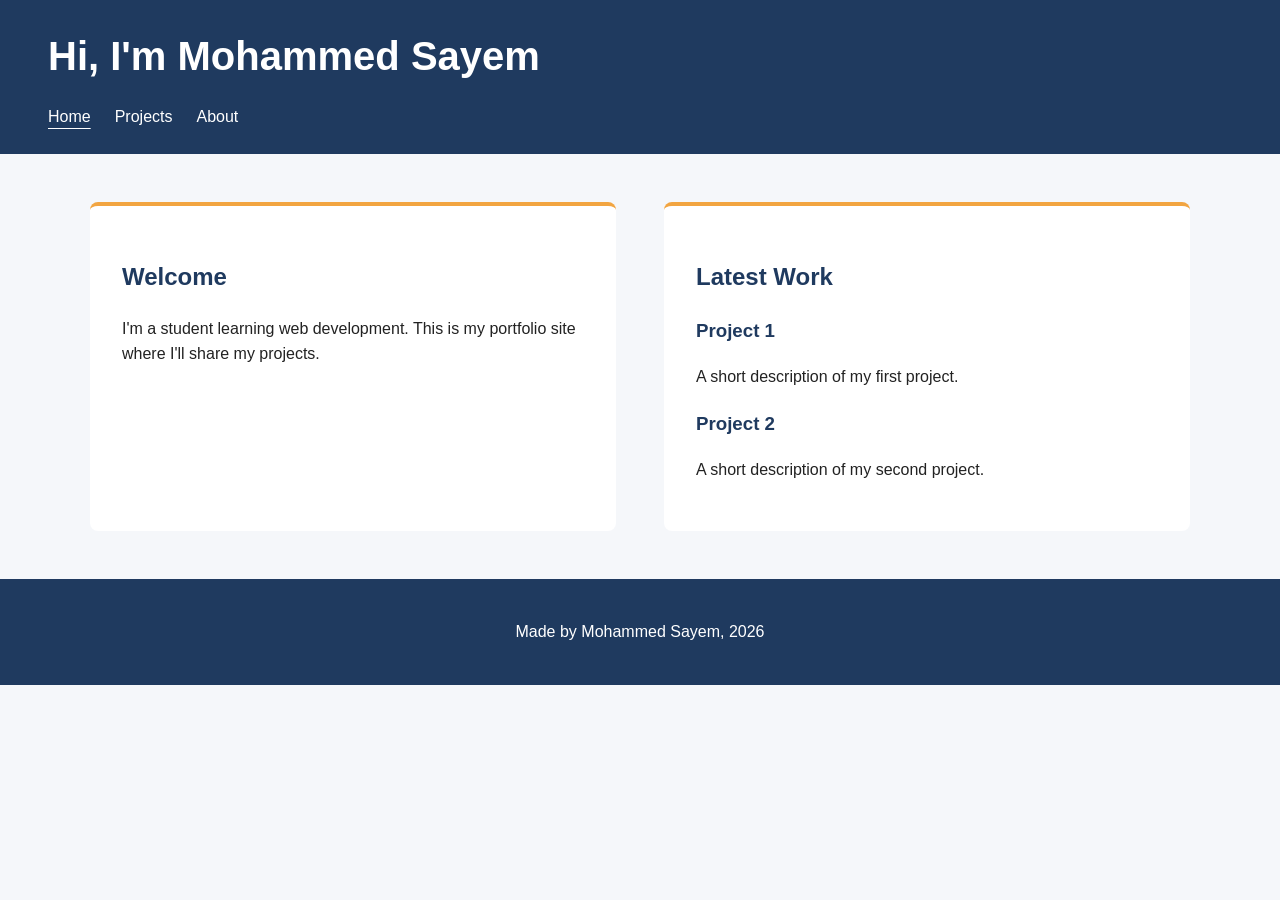
<file: index.html>
<!DOCTYPE html>
<html lang="en">
<head>
<meta charset="UTF-8">
<meta name="viewport" content="width=device-width, initial-scale=1">
<title>Home - My Portfolio</title>
<link rel="stylesheet" href="styles.css">
</head>
<body>
<a class="skip-link" href="#main">Skip to main content</a>
<header id="header">
<h1>Hi, I'm Mohammed Sayem</h1>
<nav class="nav" aria-label="Main">
<ul>
<li><a href="index.html" aria-current="page">Home</a></li>
<li><a href="projects.html">Projects</a></li>
<li><a href="about.html">About</a></li>
</ul>
</nav>
</header>
<main id="main">
<div class="cards">
<section class="card">
<h2>Welcome</h2>
<p>I'm a student learning web development. This is my portfolio site where I'll share my projects.</p>
</section>
<section class="card">
<h2>Latest Work</h2>
<h3>Project 1</h3>
<p>A short description of my first project.</p>
<h3>Project 2</h3>
<p>A short description of my second project.</p>
</section>
</div>
</main>
<footer>
<p>Made by Mohammed Sayem, 2026</p>
</footer>
</body>
</html>
</file>
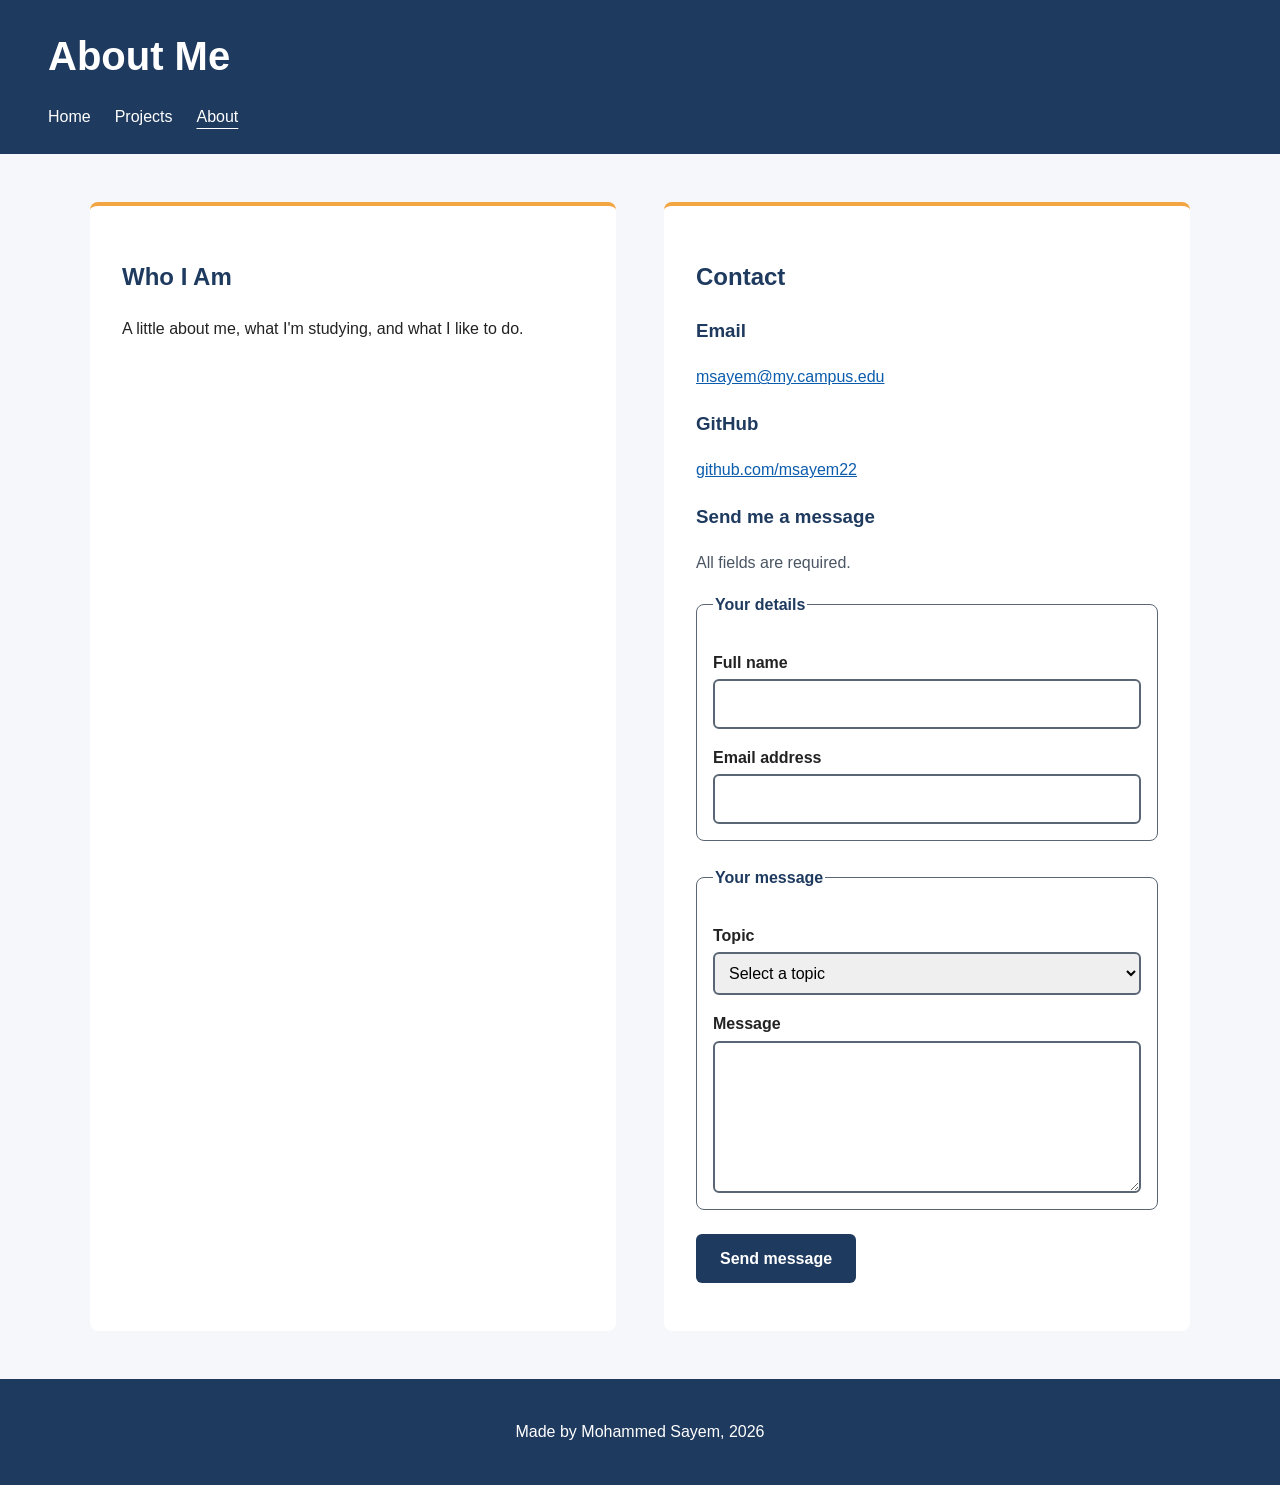
<file: about.html>
<!DOCTYPE html>
<html lang="en">
<head>
<meta charset="UTF-8">
<meta name="viewport" content="width=device-width, initial-scale=1">
<title>About - My Portfolio</title>
<link rel="stylesheet" href="styles.css">
</head>
<body>
<a class="skip-link" href="#main">Skip to main content</a>
<header id="header">
<h1>About Me</h1>
<nav class="nav" aria-label="Main">
<ul>
<li><a href="index.html">Home</a></li>
<li><a href="projects.html">Projects</a></li>
<li><a href="about.html" aria-current="page">About</a></li>
</ul>
</nav>
</header>
<main id="main">
<div class="cards">
<section class="card">
<h2>Who I Am</h2>
<p>A little about me, what I'm studying, and what I like to do.</p>
</section>
<section class="card">
<h2>Contact</h2>
<h3>Email</h3>
<p><a href="mailto:msayem@my.campus.edu">msayem@my.campus.edu</a></p>
<h3>GitHub</h3>
<p><a href="https://github.com/msayem22">github.com/msayem22</a></p>
<h3>Send me a message</h3>
<p class="hint">All fields are required.</p>
<form id="contact-form" novalidate>
<fieldset>
<legend>Your details</legend>
<label for="name">Full name</label>
<input type="text" id="name" name="name" autocomplete="name" required aria-describedby="name-error">
<p class="error" id="name-error" hidden></p>
<label for="email">Email address</label>
<input type="email" id="email" name="email" autocomplete="email" required aria-describedby="email-error">
<p class="error" id="email-error" hidden></p>
</fieldset>
<fieldset>
<legend>Your message</legend>
<label for="topic">Topic</label>
<select id="topic" name="topic" required aria-describedby="topic-error">
<option value="">Select a topic</option>
<option value="project">Project inquiry</option>
<option value="feedback">Feedback</option>
<option value="other">Other</option>
</select>
<p class="error" id="topic-error" hidden></p>
<label for="message">Message</label>
<textarea id="message" name="message" rows="5" required aria-describedby="message-error"></textarea>
<p class="error" id="message-error" hidden></p>
</fieldset>
<button type="submit">Send message</button>
<p id="form-status" role="status"></p>
</form>
</section>
</div>
</main>
<footer>
<p>Made by Mohammed Sayem, 2026</p>
</footer>
<script>
const form = document.getElementById("contact-form");
const status = document.getElementById("form-status");

const labels = {
  name: "your full name",
  email: "your email address",
  topic: "a topic",
  message: "a message"
};

form.addEventListener("submit", function (event) {
  event.preventDefault();
  let firstBad = null;

  const fields = form.querySelectorAll("input, select, textarea");

  fields.forEach(function (field) {
    const errorBox = document.getElementById(field.id + "-error");
    let message = "";

    if (field.value.trim() === "") {
      message = "Please enter " + labels[field.id] + ".";
    } else if (field.type === "email" && !field.value.includes("@")) {
      message = "Please enter a real email address, like name@example.com.";
    }

    errorBox.textContent = message;
    errorBox.hidden = (message === "");
    field.setAttribute("aria-invalid", message !== "");

    if (message !== "" && firstBad === null) {
      firstBad = field;
    }
  });

  if (firstBad) {
    status.textContent = "Please fix the errors above.";
    firstBad.focus();
  } else {
    status.textContent = "Thanks! Your message was sent.";
    form.reset();
  }
});
</script>
</body>
</html>
</file>
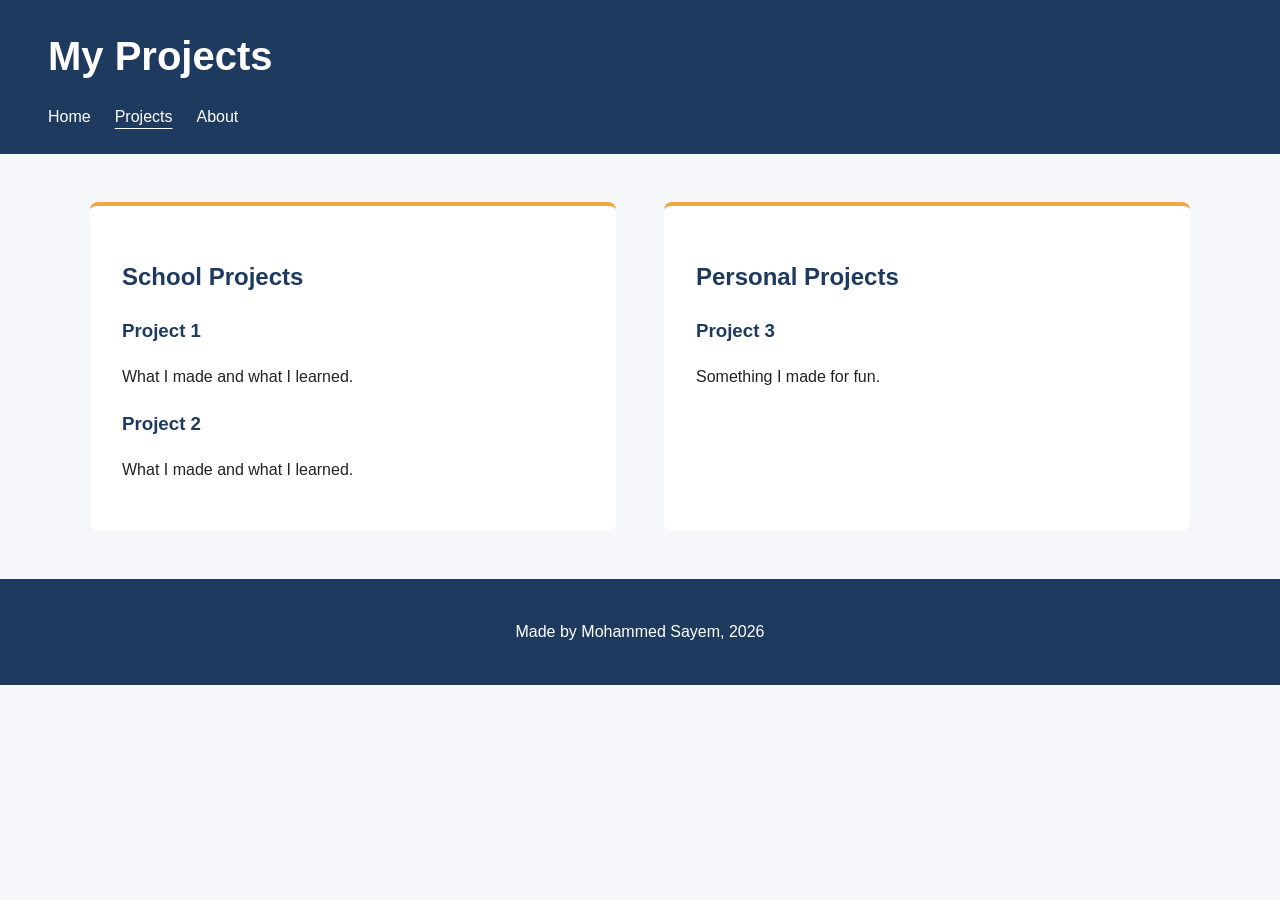
<file: projects.html>
<!DOCTYPE html>
<html lang="en">
<head>
<meta charset="UTF-8">
<meta name="viewport" content="width=device-width, initial-scale=1">
<title>Projects - My Portfolio</title>
<link rel="stylesheet" href="styles.css">
</head>
<body>
<a class="skip-link" href="#main">Skip to main content</a>
<header id="header">
<h1>My Projects</h1>
<nav class="nav" aria-label="Main">
<ul>
<li><a href="index.html">Home</a></li>
<li><a href="projects.html" aria-current="page">Projects</a></li>
<li><a href="about.html">About</a></li>
</ul>
</nav>
</header>
<main id="main">
<div class="cards">
<section class="card">
<h2>School Projects</h2>
<h3>Project 1</h3>
<p>What I made and what I learned.</p>
<h3>Project 2</h3>
<p>What I made and what I learned.</p>
</section>
<section class="card">
<h2>Personal Projects</h2>
<h3>Project 3</h3>
<p>Something I made for fun.</p>
</section>
</div>
</main>
<footer>
<p>Made by Mohammed Sayem, 2026</p>
</footer>
</body>
</html>
</file>
<file: styles.css>
body {
  margin: 0;
  font-family: 'Inter', Arial, sans-serif;
  background: #f5f7fa;
  color: #222;
  line-height: 1.6;
}

h1, h2, h3 {
  font-family: 'Poppins', Arial, sans-serif;
  color: #1f3a5f;
}

.skip-link {
  position: absolute;
  left: -999px;
  background: white;
  color: #1f3a5f;
  padding: 8px 16px;
}
.skip-link:focus {
  left: 0;
}

#header {
  background: #1f3a5f;
  padding: 24px 16px;
}

#header h1 {
  color: white;
  margin: 0 0 16px 0;
}

.nav ul {
  list-style: none;
  margin: 0;
  padding: 0;
  display: flex;
  flex-wrap: wrap;
}

.nav a {
  color: white;
  text-decoration: none;
  margin-right: 24px;
}

.nav a:hover {
  color: #f2a541;
}

.nav a[aria-current="page"] {
  text-decoration: underline;
  text-underline-offset: 6px;
}

main {
  max-width: 1000px;
  margin: 0 auto;
  padding: 32px 16px;
}

.cards {
  display: flex;
  flex-direction: column;
  gap: 24px;
}

.card {
  background: white;
  padding: 24px;
  border-radius: 8px;
  border-top: 4px solid #f2a541;
}

.card a {
  color: #0b5cad;
}

footer {
  background: #1f3a5f;
  color: white;
  text-align: center;
  padding: 24px;
}

:focus-visible {
  outline: 3px solid #1f3a5f;
  outline-offset: 2px;
}
#header :focus-visible,
footer :focus-visible {
  outline-color: white;
}

fieldset {
  border: 1px solid #5b6675;
  border-radius: 8px;
  margin: 0 0 24px 0;
  padding: 16px;
}
legend {
  font-weight: bold;
  color: #1f3a5f;
}
label {
  display: block;
  margin-top: 16px;
  font-weight: bold;
}
input, select, textarea {
  display: block;
  width: 100%;
  box-sizing: border-box;
  margin-top: 4px;
  padding: 10px;
  font: inherit;
  border: 2px solid #5b6675;
  border-radius: 6px;
}
input[aria-invalid="true"],
select[aria-invalid="true"],
textarea[aria-invalid="true"] {
  border-color: #b00020;
}
.error {
  color: #b00020;
  font-weight: bold;
  margin: 6px 0 0 0;
}
.error::before {
  content: "Error: ";
}
.hint {
  color: #4a5563;
}
button {
  font: inherit;
  font-weight: bold;
  color: white;
  background: #1f3a5f;
  border: 0;
  border-radius: 6px;
  padding: 12px 24px;
  cursor: pointer;
}
button:hover {
  background: #14263f;
}
#form-status {
  font-weight: bold;
}

@media (min-width: 768px) {
  .cards {
    flex-direction: row;
  }
  .card {
    flex: 1;
  }
  #header {
    padding: 24px 48px;
  }
}

@media (min-width: 1200px) {
  #header h1 {
    font-size: 40px;
  }
  main {
    max-width: 1100px;
    padding: 48px 32px;
  }
  .cards {
    gap: 48px;
  }
  .card {
    padding: 32px;
  }
}
</file>
